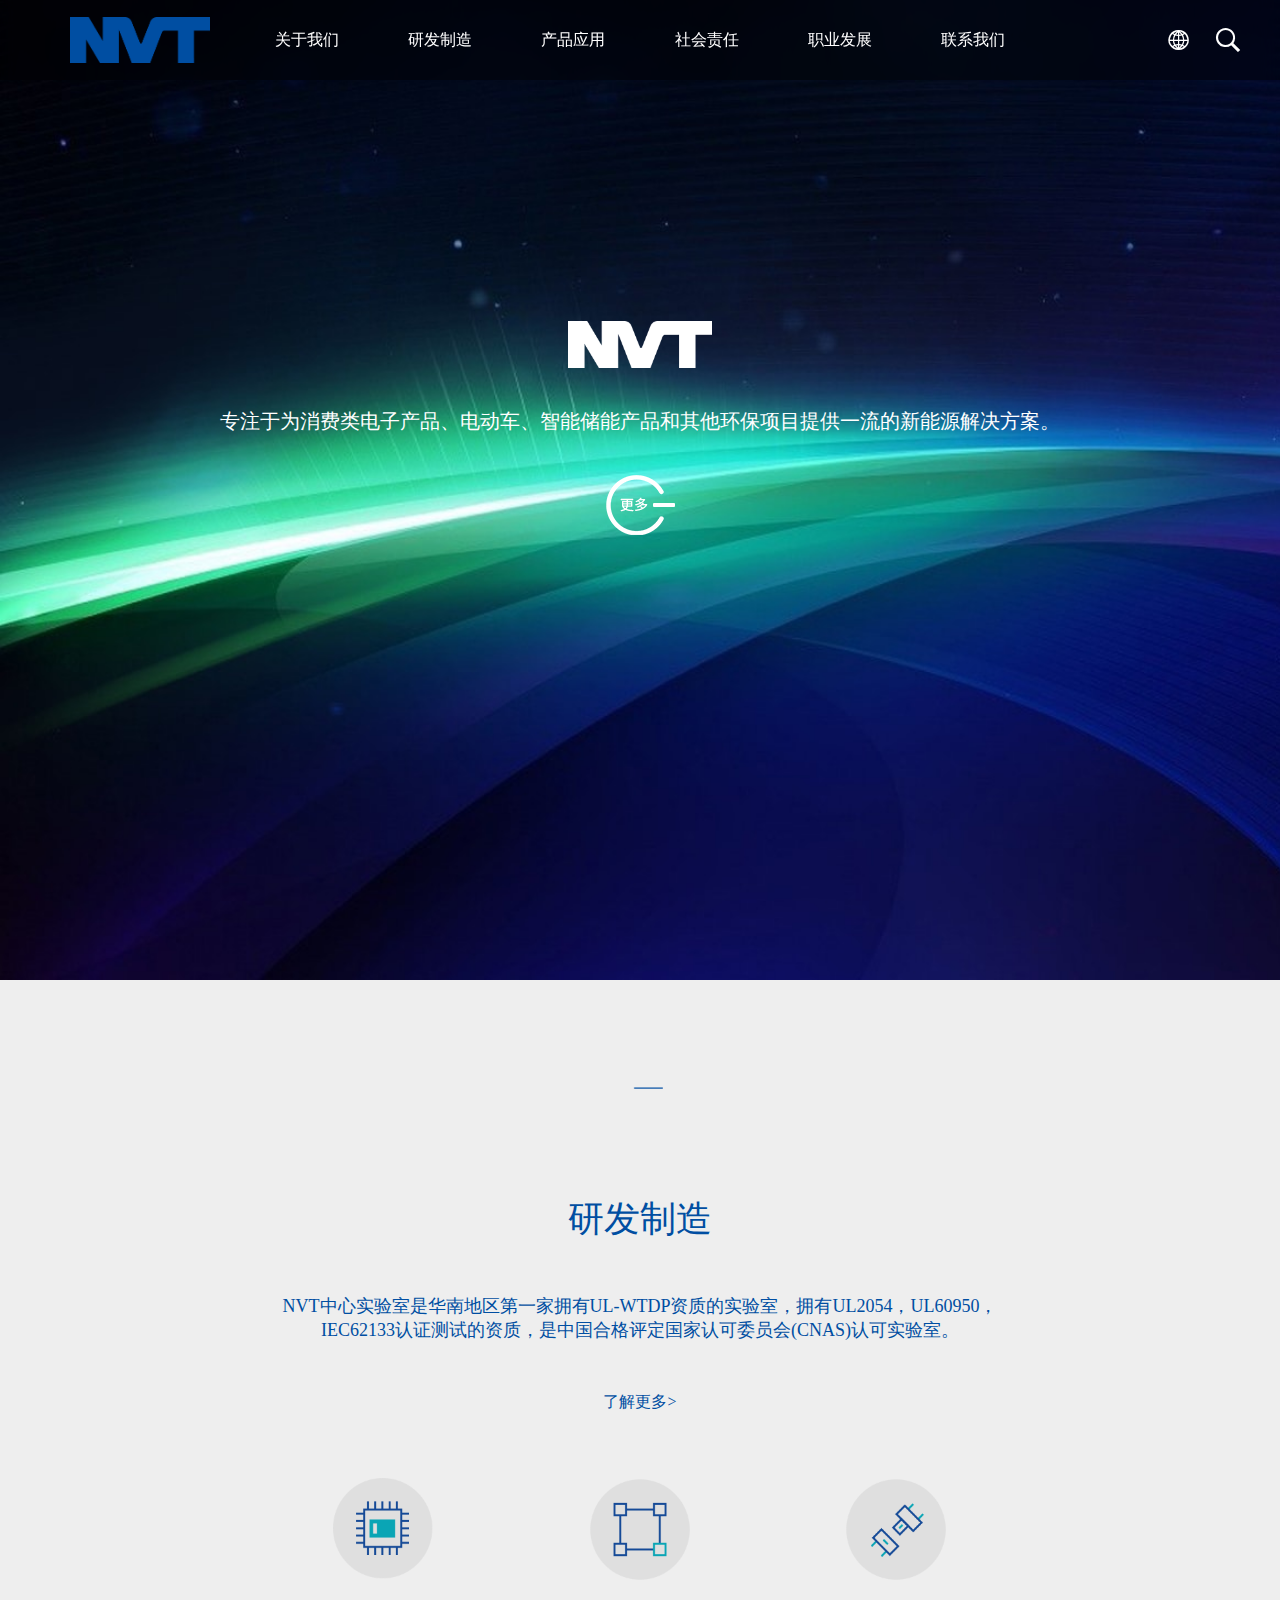
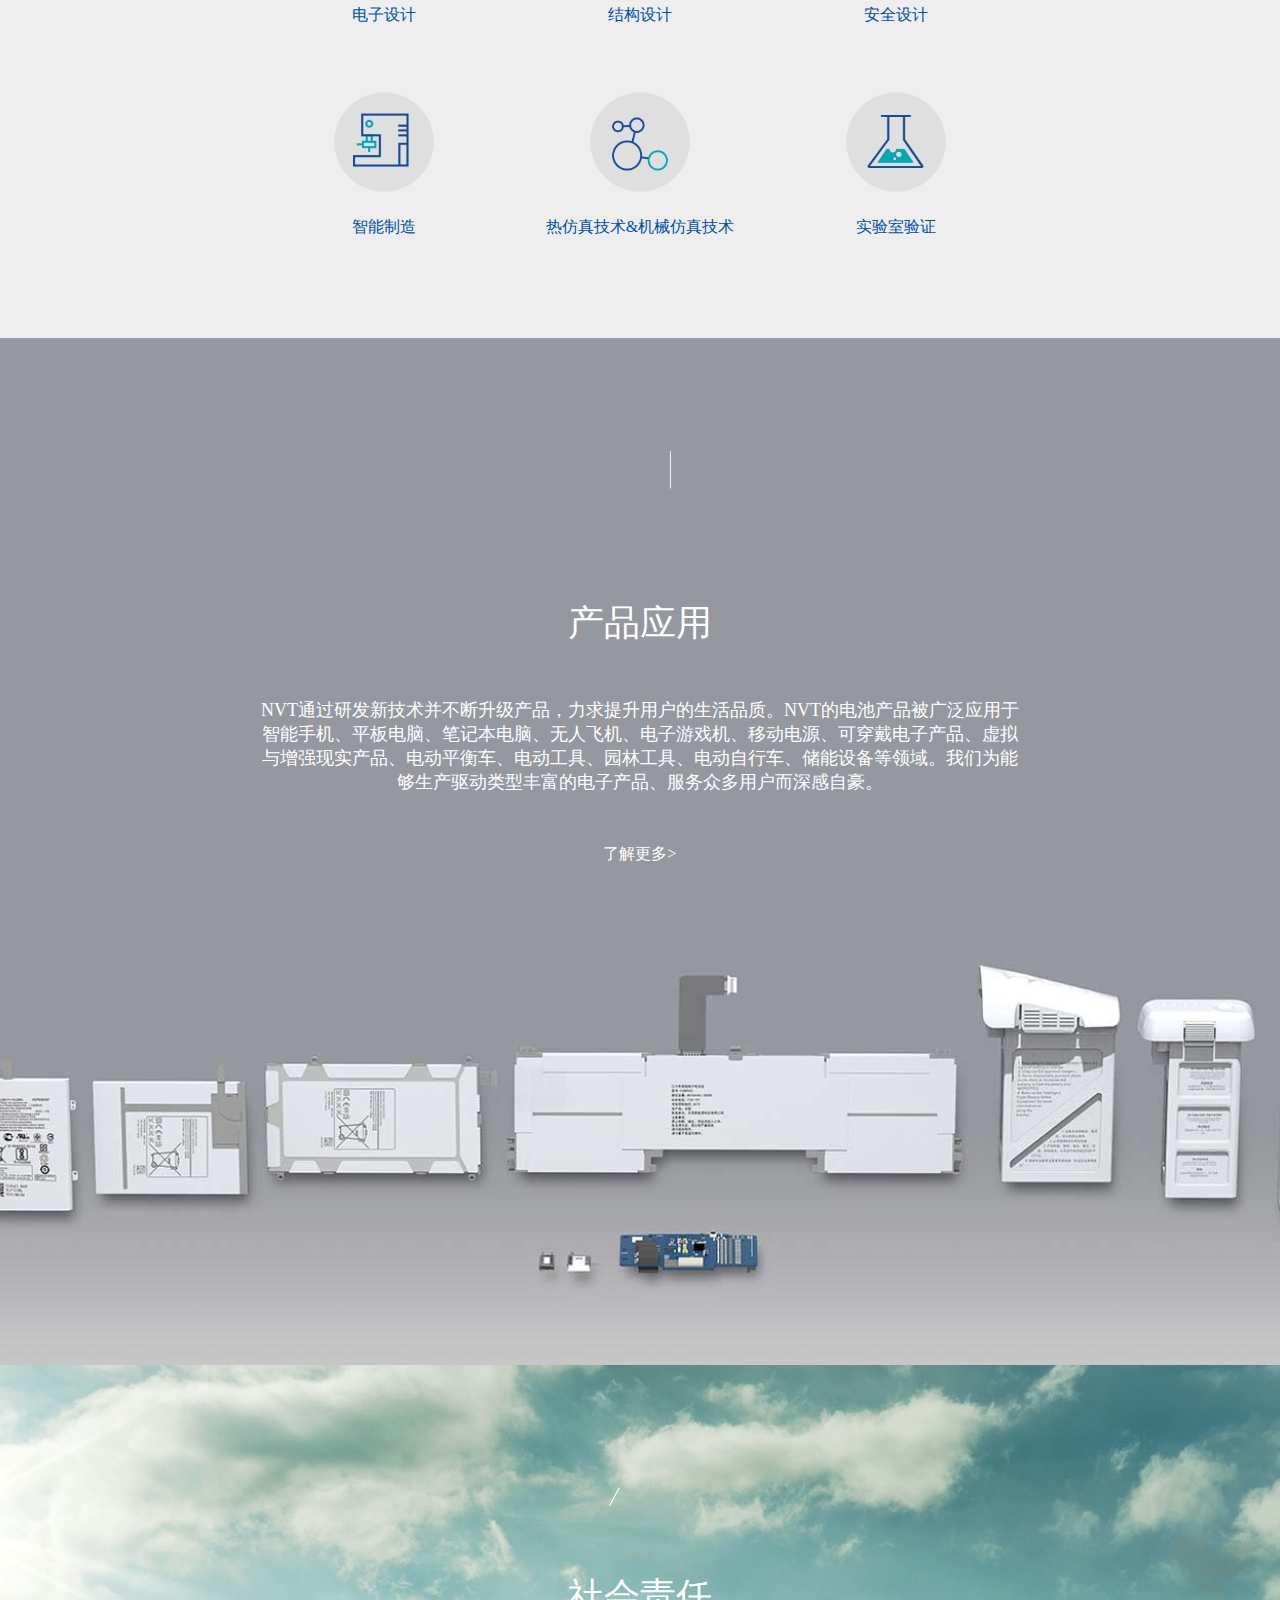
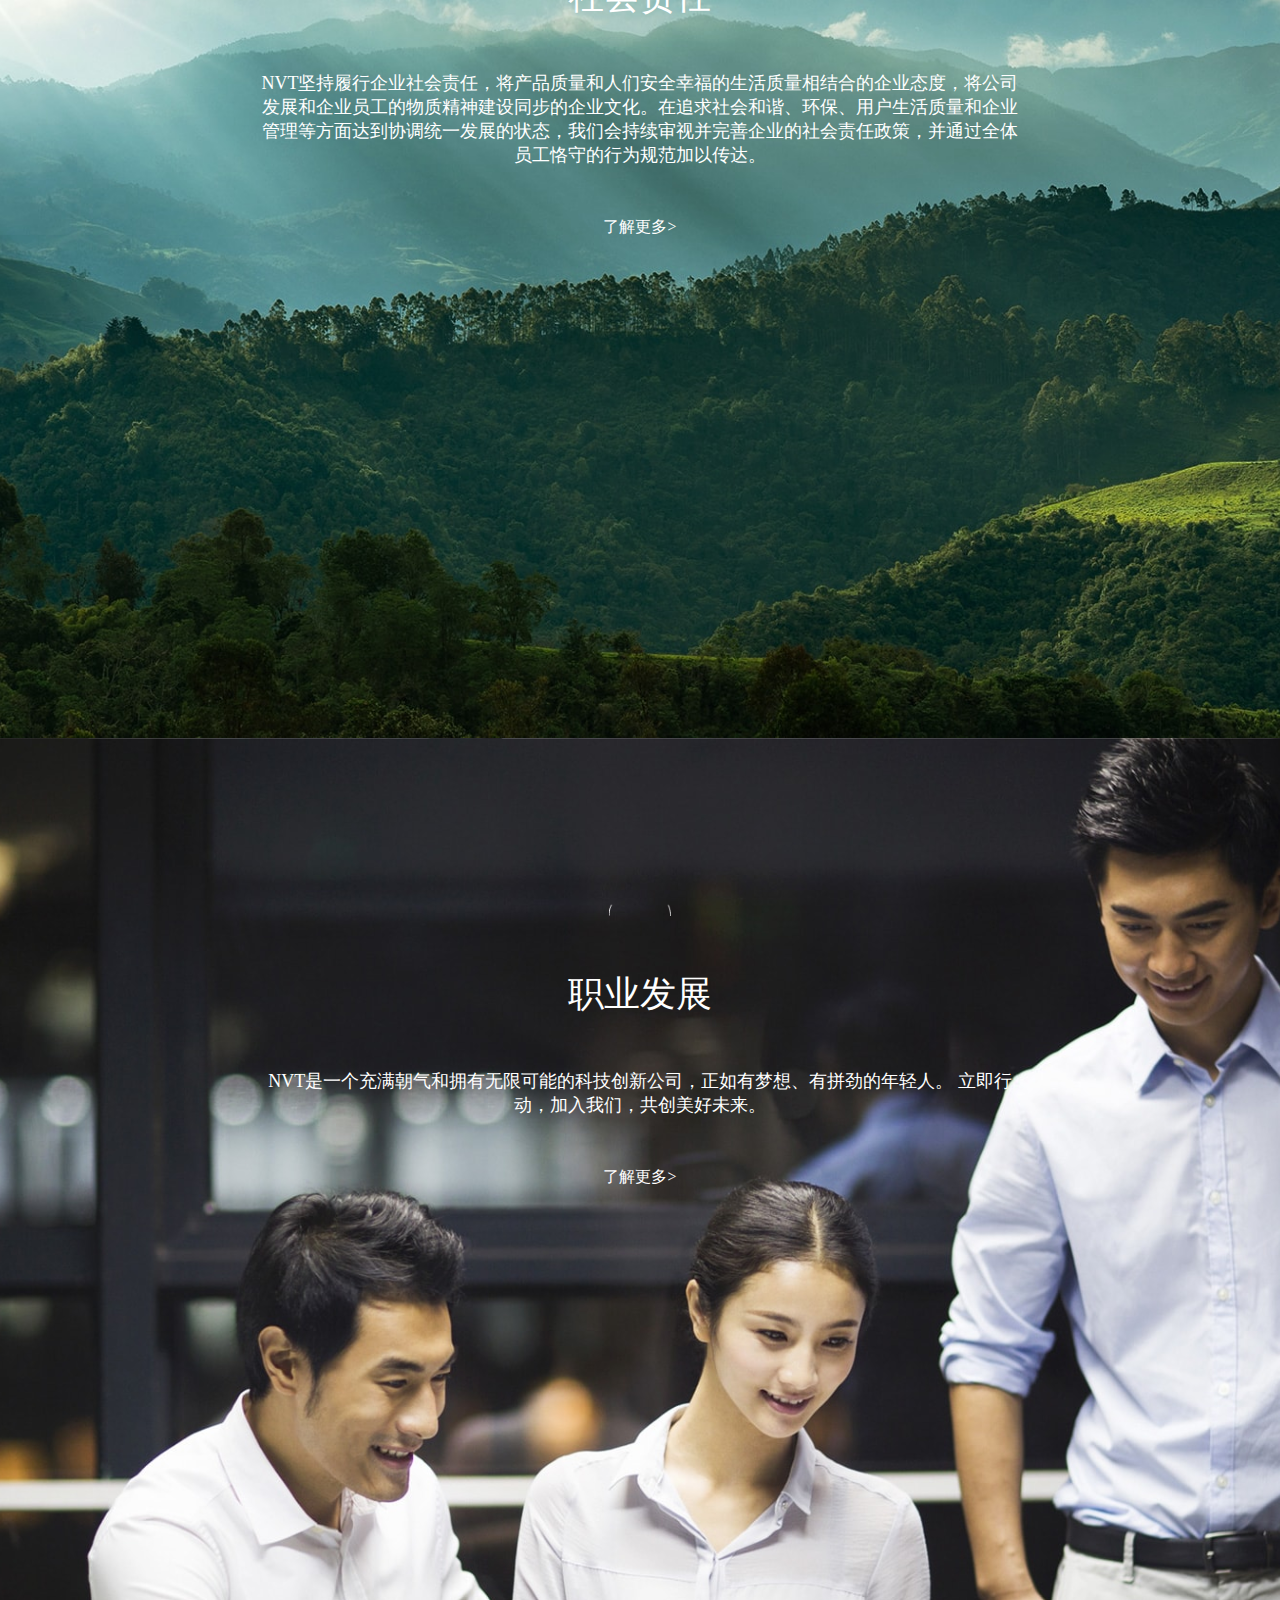
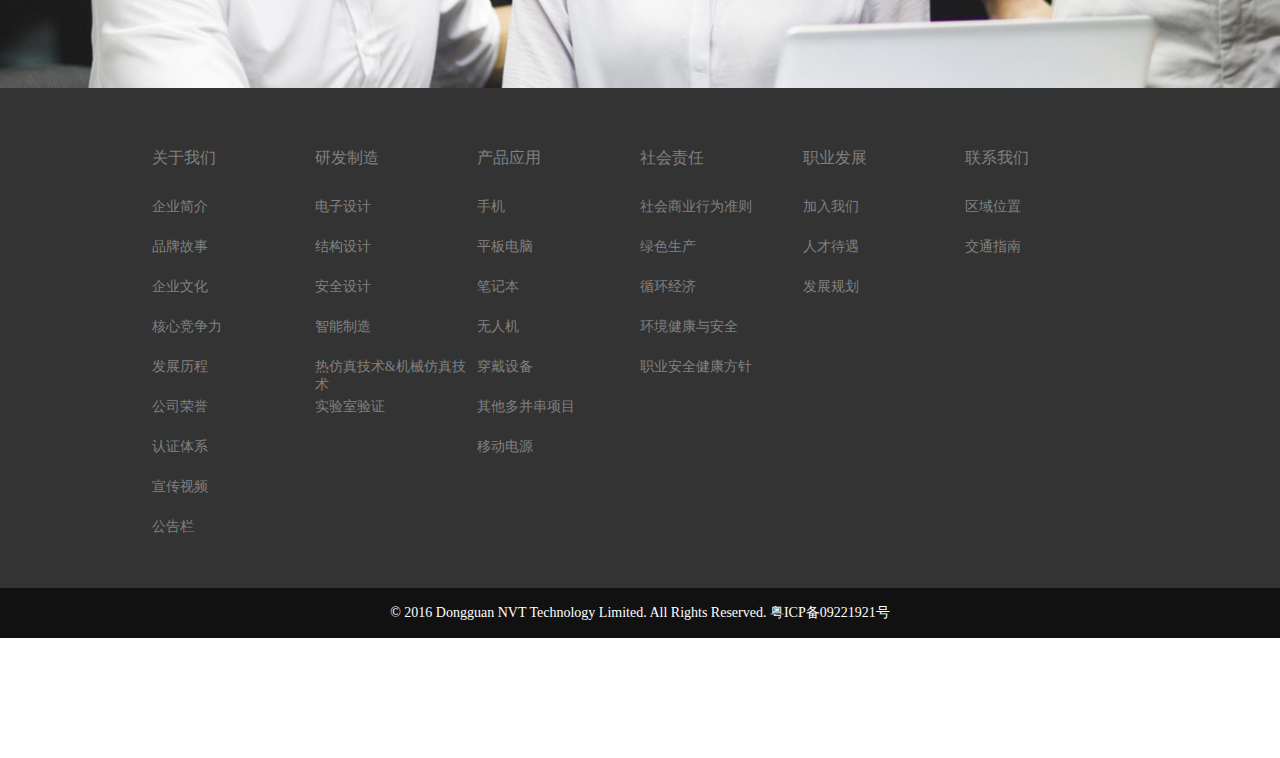
<file: index.html>
<!DOCTYPE html>
<html lang="en">
<head>
    <meta charset="UTF-8">
    <title>东莞新能德科技有限公司</title>
    <link rel="stylesheet" href="css/lg_blur.css">
    <link rel="stylesheet" href="css/iconfont.css">
    <link rel="stylesheet" href="css/nav.css">
    <link rel="stylesheet" href="css/backtop.css">
    <link rel="stylesheet" href="css/foot.css">
    <link rel="stylesheet" href="css/index.css">
</head>
<body>
<!--头部开始-->
<div id="head">
    <!--导航栏开始-->
    <div id="nav" class="lg_nav">
        <div class="nav_wrap">
            <a class="logo_link" href="index.html">
                <img class="logo" src="./images/logo.png" alt="logo">
            </a>
            <ul class="nav_box">
                <li class="nav_item">
                    <a class="link" href="#">关于我们</a>
                    <div class="dropdown-layer transition">
                        <ul>
                            <li><a href="#" class="dropdown_link">企业简介</a></li>
                            <li><a href="#" class="dropdown_link">品牌故事</a></li>
                            <li><a href="#" class="dropdown_link">企业文化</a></li>
                            <li><a href="#" class="dropdown_link">核心竞争力</a></li>
                            <li><a href="#" class="dropdown_link">发展历程</a></li>
                            <li><a href="#" class="dropdown_link">公司荣誉</a></li>
                            <li><a href="#" class="dropdown_link">认证体系</a></li>
                            <li><a href="#" class="dropdown_link">宣传视频</a></li>
                            <li><a href="#" class="dropdown_link">公告栏</a></li>
                        </ul>
                    </div>
                </li>
                <li class="nav_item">
                    <a class="link" href="#">研发制造</a>
                    <div class="dropdown-layer transition">
                        <ul>
                            <li><a href="#" class="dropdown_link">电子设计</a></li>
                            <li><a href="#" class="dropdown_link">结构设计</a></li>
                            <li><a href="#" class="dropdown_link">安全设计</a></li>
                            <li><a href="#" class="dropdown_link">智能制造</a></li>
                            <li><a href="#" class="dropdown_link">热仿真技术&机械仿真技术</a></li>
                            <li><a href="#" class="dropdown_link">实验室验证</a></li>
                        </ul>
                    </div>
                </li>
                <li class="nav_item">
                    <a class="link" href="#">产品应用</a>
                    <div class="dropdown-layer transition">
                        <ul>
                            <li><a href="#" class="dropdown_link">手机</a></li>
                            <li><a href="#" class="dropdown_link">平板电脑</a></li>
                            <li><a href="#" class="dropdown_link">笔记本</a></li>
                            <li><a href="#" class="dropdown_link">无人机</a></li>
                            <li><a href="#" class="dropdown_link">穿戴设备</a></li>
                            <li><a href="#" class="dropdown_link">其他多并串项目</a></li>
                            <li><a href="#" class="dropdown_link">实验室验证</a></li>
                        </ul>
                    </div>
                </li>
                <li class="nav_item">
                    <a class="link" href="#">社会责任</a>
                    <div class="dropdown-layer transition">
                        <ul>
                            <li><a href="#" class="dropdown_link">社会商业行为准则</a></li>
                            <li><a href="#" class="dropdown_link">绿色生产</a></li>
                            <li><a href="#" class="dropdown_link">循环经济</a></li>
                            <li><a href="#" class="dropdown_link">环境健康与安全</a></li>
                            <li><a href="#" class="dropdown_link">职业安全健康方针</a></li>
                        </ul>
                    </div>
                </li>
                <li class="nav_item">
                    <a class="link" href="#">职业发展</a>
                    <div class="dropdown-layer transition">
                        <ul>
                            <li><a href="#" class="dropdown_link">加入我们</a></li>
                            <li><a href="#" class="dropdown_link">人才待遇</a></li>
                            <li><a href="#" class="dropdown_link">发展规划</a></li>
                            <li><a href="#" class="dropdown_link">环境健康与安全</a></li>
                            <li><a href="#" class="dropdown_link">职业安全健康方针</a></li>
                        </ul>
                    </div>
                </li>
                <li class="nav_item">
                    <a class="link" href="contact.html">联系我们</a>
                    <div class="dropdown-layer transition">
                        <ul>
                            <li><a href="contact.html#company" class="dropdown_link">区域位置</a></li>
                            <li><a href="contact.html#traffic" class="dropdown_link">交通指南</a></li>
                        </ul>
                    </div>
                </li>
            </ul>
            <div class="search_options">
                <div class="iconfont icon-language icon">
                    <div class="dropdown-layer transition">
                        <ul>
                            <li><a href="#" class="dropdown_link">中文简体</a></li>
                            <li><a href="#" class="dropdown_link">English</a></li>
                        </ul>
                    </div>
                </div>
                <div class="iconfont icon-search icon">
                    <div class="dropdown-layer transition">
                        <ul>
                            <li><span class="iconfont icon-search"><input class="search_box" type="text"></span></li>
                        </ul>
                    </div>
                </div>
            </div>
        </div>
    </div>
    <!--导航栏结束-->
</div>
<!--头部结束-->
<!--页面内容-->
<div id="main" class="main">
    <div class="slogan">
        <img src="./images/nvt.png" class="ntv_img"/>
        <div class="ntv_text">专注于为消费类电子产品、电动车、智能储能产品和其他环保项目提供一流的新能源解决方案。</div>
        <div class="ntv_more">
            <a href="#">
                <img src="./images/more.png" alt="more">
            </a>
        </div>
    </div>
</div>
<div id="intro" class="intro">
    <div class="make">
        <img src="./images/make.gif" alt="make">
        <div class="title">研发制造</div>
        <div class="content">NVT中心实验室是华南地区第一家拥有UL-WTDP资质的实验室，拥有UL2054，UL60950，IEC62133认证测试的资质，是中国合格评定国家认可委员会(CNAS)认可实验室。
        </div>
        <div class="learn_more">
            <a href="#" class="more_link">了解更多&gt;</a>
        </div>
        <div class="more_intro">
            <div class="more_item">
                <img src="./images/more1.png" alt="more1">
                <div class="more_text">电子设计</div>
            </div>
            <div class="more_item">
                <img src="./images/more2.png" alt="more1">
                <div class="more_text">结构设计</div>
            </div>
            <div class="more_item">
                <img src="./images/more3.png" alt="more1">
                <div class="more_text">安全设计</div>
            </div>
            <div class="more_item">
                <img src="./images/more4.png" alt="more1">
                <div class="more_text">智能制造</div>
            </div>
            <div class="more_item">
                <img src="./images/more5.png" alt="more1">
                <div class="more_text">热仿真技术&机械仿真技术</div>
            </div>
            <div class="more_item">
                <img src="./images/more6.png" alt="more1">
                <div class="more_text">实验室验证</div>
            </div>
        </div>
    </div>
</div>
<div id="goods" class="intro desc product">
    <div class="goods">
        <img src="./images/goods.gif" alt="goods">
        <div class="title">产品应用</div>
        <div class="content">NVT通过研发新技术并不断升级产品，力求提升用户的生活品质。NVT的电池产品被广泛应用于智能手机、平板电脑、笔记本电脑、无人飞机、电子游戏机、移动电源、可穿戴电子产品、虚拟与增强现实产品、电动平衡车、电动工具、园林工具、电动自行车、储能设备等领域。我们为能够生产驱动类型丰富的电子产品、服务众多用户而深感自豪。
        </div>
        <div class="learn_more">
            <a href="#" class="more_link">了解更多&gt;</a>
        </div>
    </div>
</div>
<div id="social" class="intro desc social">
    <div class="goods">
        <img src="./images/social.gif" alt="social">
        <div class="title">社会责任</div>
        <div class="content">NVT坚持履行企业社会责任，将产品质量和人们安全幸福的生活质量相结合的企业态度，将公司发展和企业员工的物质精神建设同步的企业文化。在追求社会和谐、环保、用户生活质量和企业管理等方面达到协调统一发展的状态，我们会持续审视并完善企业的社会责任政策，并通过全体员工恪守的行为规范加以传达。
        </div>
        <div class="learn_more">
            <a href="#" class="more_link">了解更多&gt;</a>
        </div>
    </div>
</div>
<div id="job" class="intro desc job">
    <div class="goods">
        <img src="./images/job.gif" alt="job">
        <div class="title">职业发展</div>
        <div class="content">NVT是一个充满朝气和拥有无限可能的科技创新公司，正如有梦想、有拼劲的年轻人。
            立即行动，加入我们，共创美好未来。
        </div>
        <div class="learn_more">
            <a href="#" class="more_link">了解更多&gt;</a>
        </div>
    </div>
</div>
<!--底部开始-->
<div id="footer" class="foot_wrap">
    <div class="foot_link">
        <div class="foot_item">
            <div class="foot_title"><a href="#">关于我们</a></div>
            <ul>
                <li class="item"><a class="item_link" href="#">企业简介</a></li>
                <li class="item"><a class="item_link" href="#">品牌故事</a></li>
                <li class="item"><a class="item_link" href="#">企业文化</a></li>
                <li class="item"><a class="item_link" href="#">核心竞争力</a></li>
                <li class="item"><a class="item_link" href="#">发展历程</a></li>
                <li class="item"><a class="item_link" href="#">公司荣誉</a></li>
                <li class="item"><a class="item_link" href="#">认证体系</a></li>
                <li class="item"><a class="item_link" href="#">宣传视频</a></li>
                <li class="item"><a class="item_link" href="#">公告栏</a></li>
            </ul>
        </div>
        <div class="foot_item">
            <div class="foot_title"><a href="#">研发制造</a></div>
            <ul>
                <li class="item"><a class="item_link" href="#">电子设计</a></li>
                <li class="item"><a class="item_link" href="#">结构设计</a></li>
                <li class="item"><a class="item_link" href="#">安全设计</a></li>
                <li class="item"><a class="item_link" href="#">智能制造</a></li>
                <li class="item"><a class="item_link" href="#">热仿真技术&机械仿真技术</a></li>
                <li class="item"><a class="item_link" href="#">实验室验证</a></li>
            </ul>
        </div>
        <div class="foot_item">
            <div class="foot_title"><a href="#">产品应用</a></div>
            <ul>
                <li class="item"><a class="item_link" href="#">手机</a></li>
                <li class="item"><a class="item_link" href="#">平板电脑</a></li>
                <li class="item"><a class="item_link" href="#">笔记本</a></li>
                <li class="item"><a class="item_link" href="#">无人机</a></li>
                <li class="item"><a class="item_link" href="#">穿戴设备</a></li>
                <li class="item"><a class="item_link" href="#">其他多并串项目</a></li>
                <li class="item"><a class="item_link" href="#">移动电源</a></li>
            </ul>
        </div>
        <div class="foot_item">
            <div class="foot_title"><a href="#">社会责任</a></div>
            <ul>
                <li class="item"><a class="item_link" href="#">社会商业行为准则</a></li>
                <li class="item"><a class="item_link" href="#">绿色生产</a></li>
                <li class="item"><a class="item_link" href="#">循环经济</a></li>
                <li class="item"><a class="item_link" href="#">环境健康与安全</a></li>
                <li class="item"><a class="item_link" href="#">职业安全健康方针</a></li>
            </ul>
        </div>
        <div class="foot_item">
            <div class="foot_title"><a href="#">职业发展</a></div>
            <ul>
                <li class="item"><a class="item_link" href="#">加入我们</a></li>
                <li class="item"><a class="item_link" href="#">人才待遇</a></li>
                <li class="item"><a class="item_link" href="#">发展规划</a></li>
            </ul>
        </div>
        <div class="foot_item">
            <div class="foot_title"><a href="contact.html">联系我们</a></div>
            <ul>
                <li class="item"><a class="item_link" href="contact.html#company">区域位置</a></li>
                <li class="item"><a class="item_link" href="contact.html#traffic">交通指南</a></li>
            </ul>
        </div>
    </div>
</div>
<div id="copyright" class="foot_copyright">© 2016 Dongguan NVT Technology Limited. All Rights Reserved. 粤ICP备09221921号</div>
<!--底部结束-->
<!--返回顶部按钮-->
<div class="backtop transition">
    <div class="iconfont icon-top"></div>
</div>
<script src="js/jquery-3.3.1.js"></script>
<script src="js/lg_blur.js"></script>
<script src="js/backtop.js"></script>
<script src="js/nav.js"></script>
<script>
    $(function () {
        $('.ntv_img').addClass('ntv_img_show')
        lg_blur({
            container:'#head', // 导航栏的容器id
            nav:'#nav', // 导航栏的id
            contents:['#main','#intro','#goods','#social','#job','#footer'] // 页面各个内容的id
        })

    })
</script>
</body>
</html>
</file>
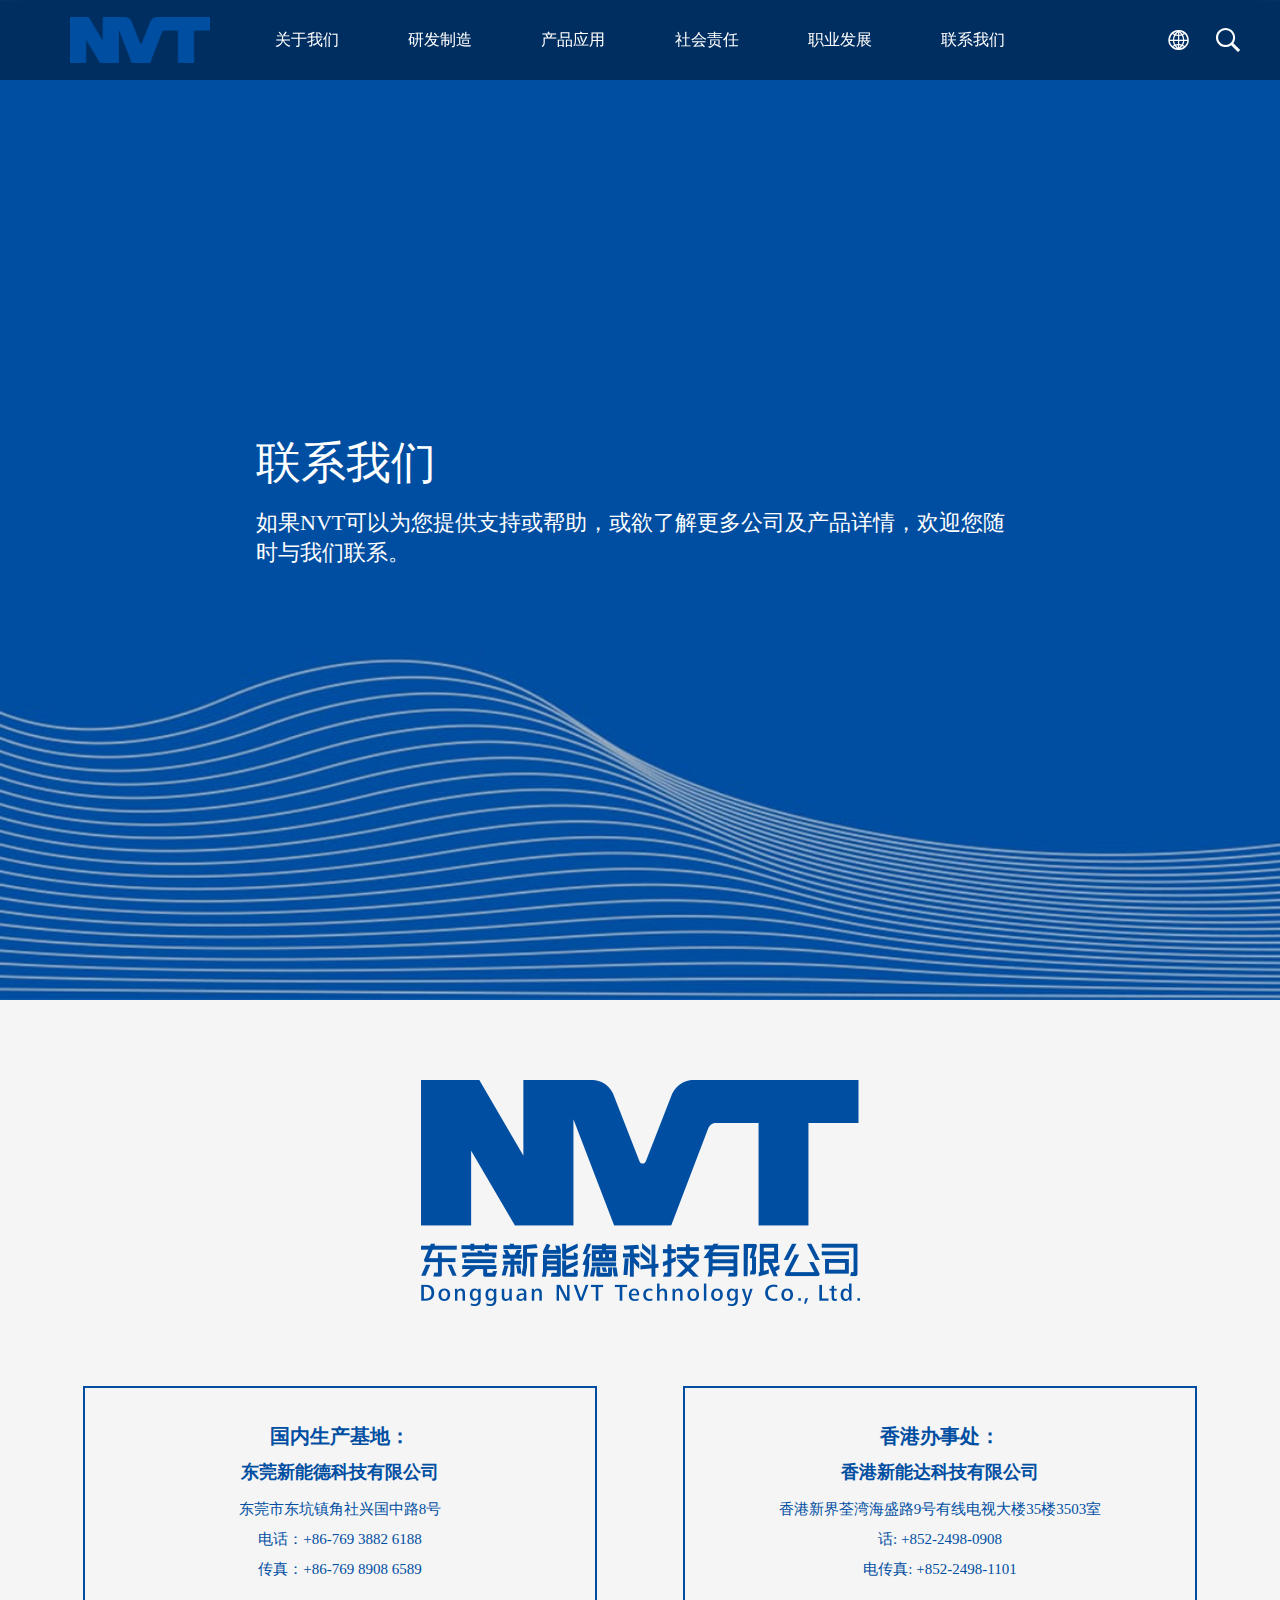
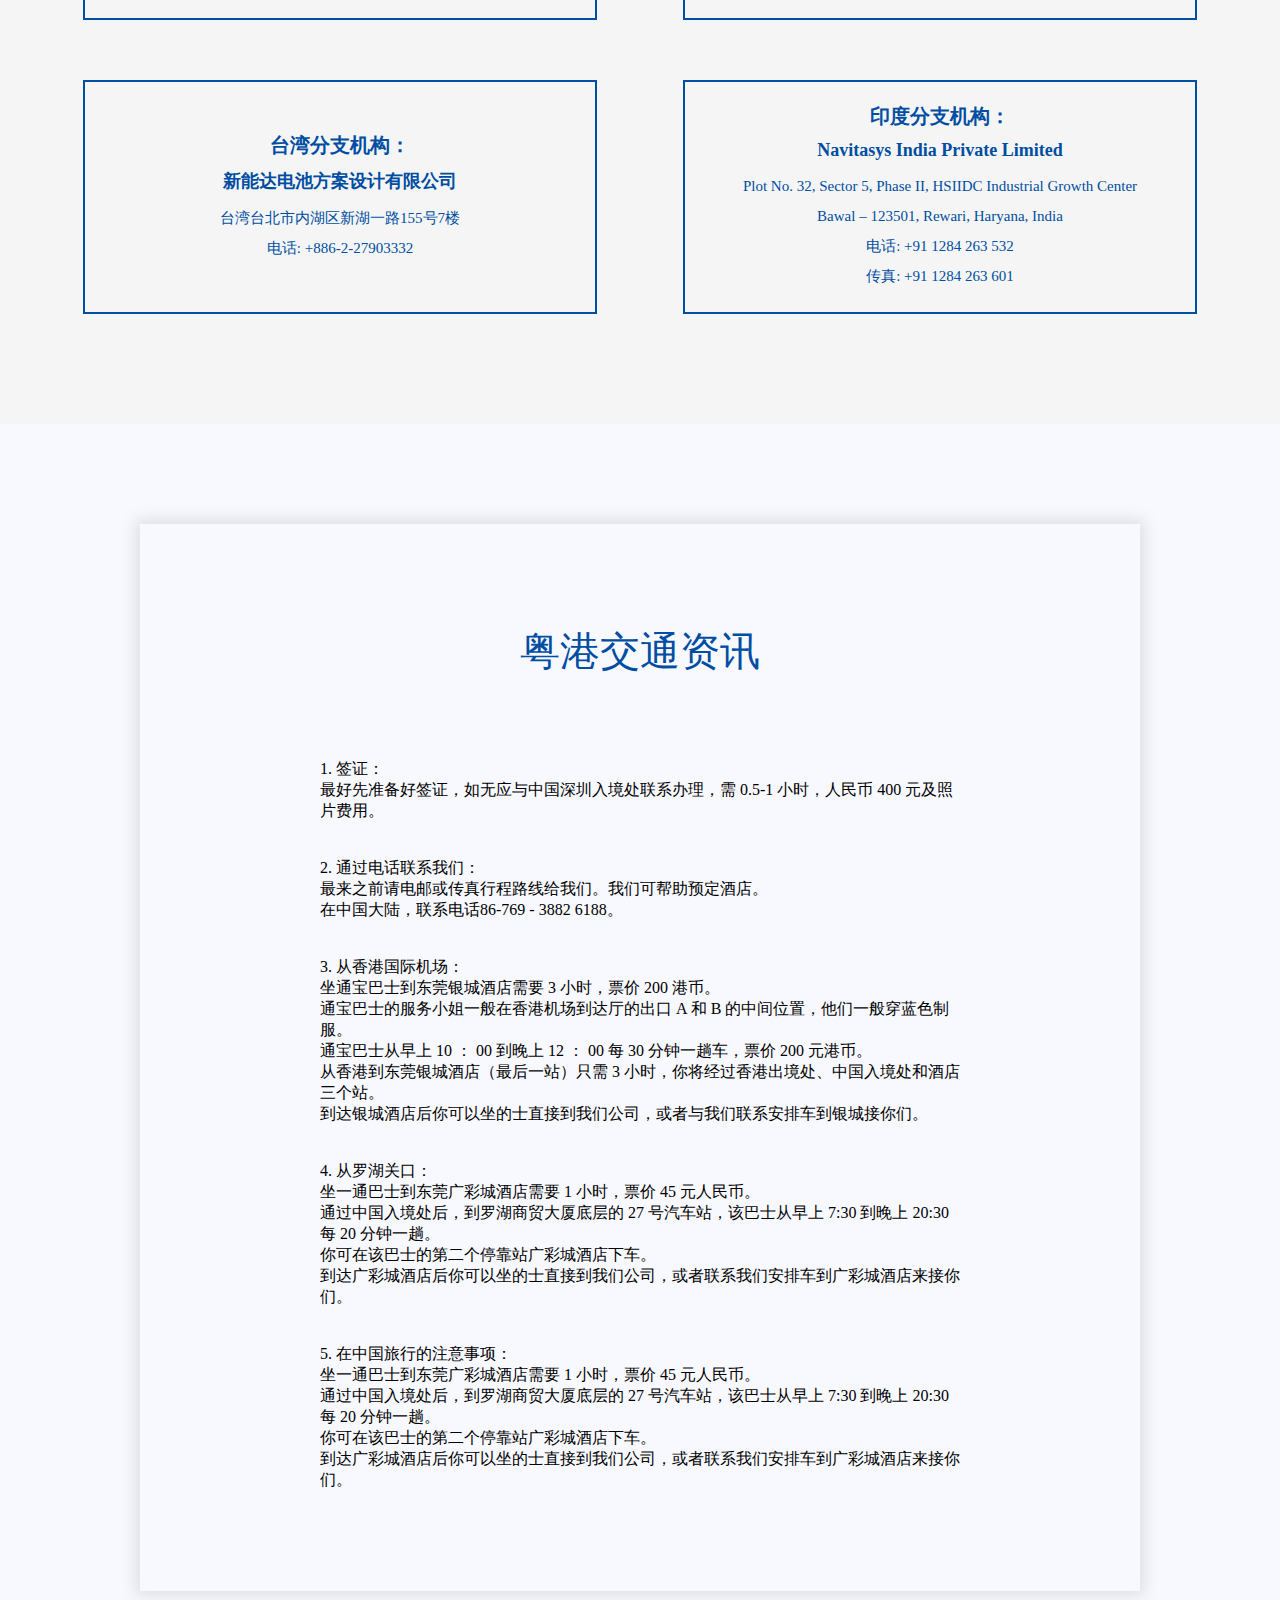
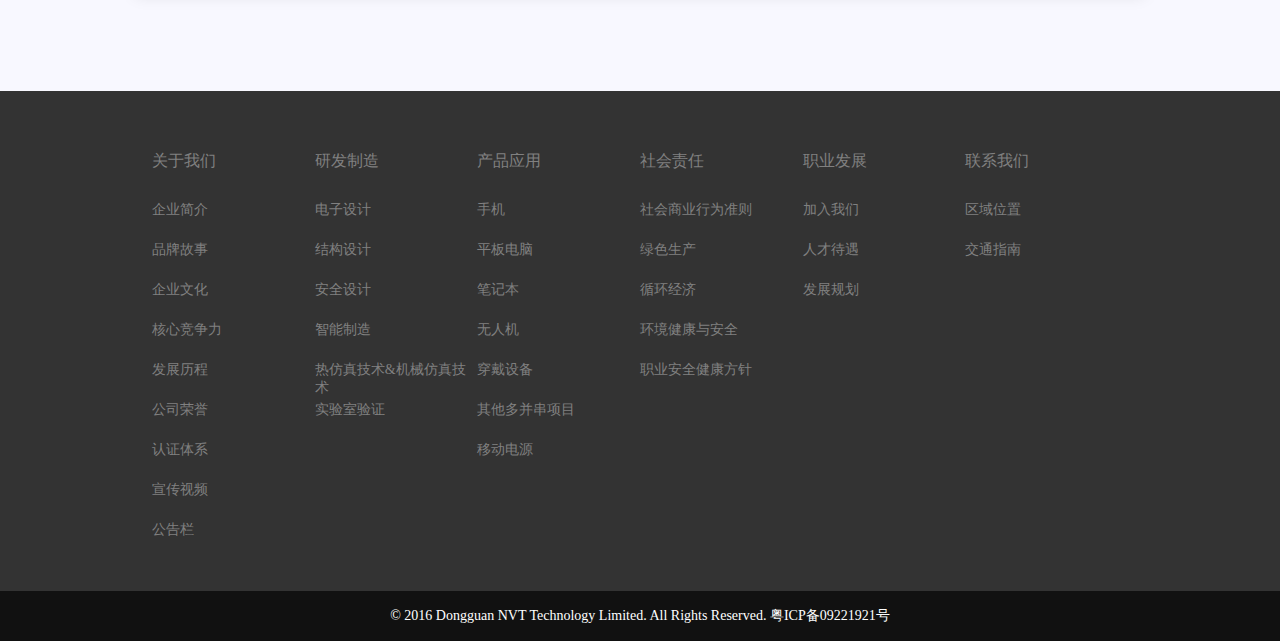
<file: contact.html>
<!DOCTYPE html>
<html lang="en">
<head>
    <meta charset="UTF-8">
    <title>东莞新能德科技有限公司</title>
    <link rel="stylesheet" href="css/lg_blur.css">
    <link rel="stylesheet" href="css/iconfont.css">
    <link rel="stylesheet" href="css/nav.css">
    <link rel="stylesheet" href="css/backtop.css">
    <link rel="stylesheet" href="css/contact.css">
    <link rel="stylesheet" href="css/foot.css">
</head>
<body>
<!--头部开始-->
<div id="head">
    <!--导航栏开始-->
    <div id="nav" class="lg_nav">
        <div class="nav_wrap">
            <a class="logo_link" href="index.html">
                <img class="logo" src="./images/logo.png" alt="logo">
            </a>
            <ul class="nav_box">
                <li class="nav_item">
                    <a class="link" href="#">关于我们</a>
                    <div class="dropdown-layer transition">
                        <ul>
                            <li><a href="#" class="dropdown_link">企业简介</a></li>
                            <li><a href="#" class="dropdown_link">品牌故事</a></li>
                            <li><a href="#" class="dropdown_link">企业文化</a></li>
                            <li><a href="#" class="dropdown_link">核心竞争力</a></li>
                            <li><a href="#" class="dropdown_link">发展历程</a></li>
                            <li><a href="#" class="dropdown_link">公司荣誉</a></li>
                            <li><a href="#" class="dropdown_link">认证体系</a></li>
                            <li><a href="#" class="dropdown_link">宣传视频</a></li>
                            <li><a href="#" class="dropdown_link">公告栏</a></li>
                        </ul>
                    </div>
                </li>
                <li class="nav_item">
                    <a class="link" href="#">研发制造</a>
                    <div class="dropdown-layer transition">
                        <ul>
                            <li><a href="#" class="dropdown_link">电子设计</a></li>
                            <li><a href="#" class="dropdown_link">结构设计</a></li>
                            <li><a href="#" class="dropdown_link">安全设计</a></li>
                            <li><a href="#" class="dropdown_link">智能制造</a></li>
                            <li><a href="#" class="dropdown_link">热仿真技术&机械仿真技术</a></li>
                            <li><a href="#" class="dropdown_link">实验室验证</a></li>
                        </ul>
                    </div>
                </li>
                <li class="nav_item">
                    <a class="link" href="#">产品应用</a>
                    <div class="dropdown-layer transition">
                        <ul>
                            <li><a href="#" class="dropdown_link">手机</a></li>
                            <li><a href="#" class="dropdown_link">平板电脑</a></li>
                            <li><a href="#" class="dropdown_link">笔记本</a></li>
                            <li><a href="#" class="dropdown_link">无人机</a></li>
                            <li><a href="#" class="dropdown_link">穿戴设备</a></li>
                            <li><a href="#" class="dropdown_link">其他多并串项目</a></li>
                            <li><a href="#" class="dropdown_link">实验室验证</a></li>
                        </ul>
                    </div>
                </li>
                <li class="nav_item">
                    <a class="link" href="#">社会责任</a>
                    <div class="dropdown-layer transition">
                        <ul>
                            <li><a href="#" class="dropdown_link">社会商业行为准则</a></li>
                            <li><a href="#" class="dropdown_link">绿色生产</a></li>
                            <li><a href="#" class="dropdown_link">循环经济</a></li>
                            <li><a href="#" class="dropdown_link">环境健康与安全</a></li>
                            <li><a href="#" class="dropdown_link">职业安全健康方针</a></li>
                        </ul>
                    </div>
                </li>
                <li class="nav_item">
                    <a class="link" href="#">职业发展</a>
                    <div class="dropdown-layer transition">
                        <ul>
                            <li><a href="#" class="dropdown_link">加入我们</a></li>
                            <li><a href="#" class="dropdown_link">人才待遇</a></li>
                            <li><a href="#" class="dropdown_link">发展规划</a></li>
                            <li><a href="#" class="dropdown_link">环境健康与安全</a></li>
                            <li><a href="#" class="dropdown_link">职业安全健康方针</a></li>
                        </ul>
                    </div>
                </li>
                <li class="nav_item">
                    <a class="link" href="#">联系我们</a>
                    <div class="dropdown-layer transition">
                        <ul>
                            <li><a href="contact.html#company" target="_self" class="dropdown_link">区域位置</a></li>
                            <li><a href="contact.html#traffic" target="_self" class="dropdown_link">交通指南</a></li>
                        </ul>
                    </div>
                </li>
            </ul>
            <div class="search_options">
                <div class="iconfont icon-language icon">
                    <div class="dropdown-layer transition">
                        <ul>
                            <li><a href="#" class="dropdown_link">中文简体</a></li>
                            <li><a href="#" class="dropdown_link">English</a></li>
                        </ul>
                    </div>
                </div>
                <div class="iconfont icon-search icon">
                    <div class="dropdown-layer transition">
                        <ul>
                            <li><span class="iconfont icon-search"><input class="search_box" type="text"></span></li>
                        </ul>
                    </div>
                </div>
            </div>
        </div>
    </div>
    <!--导航栏结束-->
</div>
<!--头部结束-->
<!--页面内容-->
<div id="main" class="main">
    <div class="text">
        <div class="main_title">联系我们</div>
        <div class="main_content">如果NVT可以为您提供支持或帮助，或欲了解更多公司及产品详情，欢迎您随时与我们联系。</div>
    </div>
</div>
<div id="company" class="company">
    <div class="intro">
        <div class="company_logo">
            <img src="./images/nvt2%20(1).png" alt="company_logo">
        </div>
        <div class="company_contact">
            <div class="contact_item">
                <div class="item_title">国内生产基地：
                    <div>东莞新能德科技有限公司</div></div>
                <div class="item_content">
                    <div>东莞市东坑镇角社兴国中路8号</div>
                    <div>电话：+86-769 3882 6188</div>
                    <div>传真：+86-769 8908 6589</div>
                </div>
            </div>
            <div class="contact_item">
                <div class="item_title">香港办事处：
                    <div>香港新能达科技有限公司</div></div>
                <div class="item_content">
                    <div>香港新界荃湾海盛路9号有线电视大楼35楼3503室</div>
                    <div>话: +852-2498-0908</div>
                    <div>电传真: +852-2498-1101</div>
                </div>
            </div>
            <div class="contact_item">
                <div class="item_title">台湾分支机构：
                    <div>新能达电池方案设计有限公司</div></div>
                <div class="item_content">
                    <div>台湾台北市内湖区新湖一路155号7楼</div>
                    <div>电话: +886-2-27903332</div>
                </div>
            </div>
            <div class="contact_item">
                <div class="item_title">印度分支机构：
                    <div>Navitasys India Private Limited</div></div>
                <div class="item_content">
                    <div>Plot No. 32, Sector 5, Phase II,  HSIIDC Industrial Growth Center</div>
                    <div>Bawal – 123501, Rewari, Haryana, India</div>
                    <div>电话: +91 1284 263 532 </div>
                    <div>传真: +91 1284 263 601</div>
                </div>
            </div>
        </div>
    </div>
</div>
</div>
<div id="traffic" class="traffic">
    <div class="traffic_box">
        <div class="traffic_title">粤港交通资讯</div>
        <div class="traffic_content">
            1. 签证：
            <br>
            最好先准备好签证，如无应与中国深圳入境处联系办理，需 0.5-1 小时，人民币 400 元及照片费用。
            <br><br><br>
            2. 通过电话联系我们：
            <br>
            最来之前请电邮或传真行程路线给我们。我们可帮助预定酒店。
            <br>
            在中国大陆，联系电话86-769 - 3882 6188。
            <br><br><br>
            3. 从香港国际机场：
            <br>
            坐通宝巴士到东莞银城酒店需要 3 小时，票价 200 港币。
            <br>
            通宝巴士的服务小姐一般在香港机场到达厅的出口 A 和 B 的中间位置，他们一般穿蓝色制服。
            <br>
            通宝巴士从早上 10 ： 00 到晚上 12 ： 00 每 30 分钟一趟车，票价 200 元港币。
            <br>
            从香港到东莞银城酒店（最后一站）只需 3 小时，你将经过香港出境处、中国入境处和酒店三个站。
            <br>
            到达银城酒店后你可以坐的士直接到我们公司，或者与我们联系安排车到银城接你们。
            <br><br><br>
            4. 从罗湖关口：
            <br>
            坐一通巴士到东莞广彩城酒店需要 1 小时，票价 45 元人民币。
            <br>
            通过中国入境处后，到罗湖商贸大厦底层的 27 号汽车站，该巴士从早上 7:30 到晚上 20:30 每 20 分钟一趟。
            <br>
            你可在该巴士的第二个停靠站广彩城酒店下车。
            <br>
            到达广彩城酒店后你可以坐的士直接到我们公司，或者联系我们安排车到广彩城酒店来接你们。
            <br><br><br>
            5. 在中国旅行的注意事项：
            <br>
            坐一通巴士到东莞广彩城酒店需要 1 小时，票价 45 元人民币。
            <br>
            通过中国入境处后，到罗湖商贸大厦底层的 27 号汽车站，该巴士从早上 7:30 到晚上 20:30 每 20 分钟一趟。
            <br>
            你可在该巴士的第二个停靠站广彩城酒店下车。
            <br>
            到达广彩城酒店后你可以坐的士直接到我们公司，或者联系我们安排车到广彩城酒店来接你们。</div>
    </div>
</div>
<!--底部开始-->
<div id="footer" class="foot_wrap">
    <div class="foot_link">
        <div class="foot_item">
            <div class="foot_title"><a href="#">关于我们</a></div>
            <ul>
                <li class="item"><a class="item_link" href="#">企业简介</a></li>
                <li class="item"><a class="item_link" href="#">品牌故事</a></li>
                <li class="item"><a class="item_link" href="#">企业文化</a></li>
                <li class="item"><a class="item_link" href="#">核心竞争力</a></li>
                <li class="item"><a class="item_link" href="#">发展历程</a></li>
                <li class="item"><a class="item_link" href="#">公司荣誉</a></li>
                <li class="item"><a class="item_link" href="#">认证体系</a></li>
                <li class="item"><a class="item_link" href="#">宣传视频</a></li>
                <li class="item"><a class="item_link" href="#">公告栏</a></li>
            </ul>
        </div>
        <div class="foot_item">
            <div class="foot_title"><a href="#">研发制造</a></div>
            <ul>
                <li class="item"><a class="item_link" href="#">电子设计</a></li>
                <li class="item"><a class="item_link" href="#">结构设计</a></li>
                <li class="item"><a class="item_link" href="#">安全设计</a></li>
                <li class="item"><a class="item_link" href="#">智能制造</a></li>
                <li class="item"><a class="item_link" href="#">热仿真技术&机械仿真技术</a></li>
                <li class="item"><a class="item_link" href="#">实验室验证</a></li>
            </ul>
        </div>
        <div class="foot_item">
            <div class="foot_title"><a href="#">产品应用</a></div>
            <ul>
                <li class="item"><a class="item_link" href="#">手机</a></li>
                <li class="item"><a class="item_link" href="#">平板电脑</a></li>
                <li class="item"><a class="item_link" href="#">笔记本</a></li>
                <li class="item"><a class="item_link" href="#">无人机</a></li>
                <li class="item"><a class="item_link" href="#">穿戴设备</a></li>
                <li class="item"><a class="item_link" href="#">其他多并串项目</a></li>
                <li class="item"><a class="item_link" href="#">移动电源</a></li>
            </ul>
        </div>
        <div class="foot_item">
            <div class="foot_title"><a href="#">社会责任</a></div>
            <ul>
                <li class="item"><a class="item_link" href="#">社会商业行为准则</a></li>
                <li class="item"><a class="item_link" href="#">绿色生产</a></li>
                <li class="item"><a class="item_link" href="#">循环经济</a></li>
                <li class="item"><a class="item_link" href="#">环境健康与安全</a></li>
                <li class="item"><a class="item_link" href="#">职业安全健康方针</a></li>
            </ul>
        </div>
        <div class="foot_item">
            <div class="foot_title"><a href="#">职业发展</a></div>
            <ul>
                <li class="item"><a class="item_link" href="#">加入我们</a></li>
                <li class="item"><a class="item_link" href="#">人才待遇</a></li>
                <li class="item"><a class="item_link" href="#">发展规划</a></li>
            </ul>
        </div>
        <div class="foot_item">
            <div class="foot_title"><a href="contact.html">联系我们</a></div>
            <ul>
                <li class="item"><a class="item_link"  href="#company">区域位置</a></li>
                <li class="item"><a class="item_link" href="#traffic">交通指南</a></li>
            </ul>
        </div>
    </div>
</div>
<div id="copyright" class="foot_copyright">© 2016 Dongguan NVT Technology Limited. All Rights Reserved. 粤ICP备09221921号</div>
<!--底部结束-->
<!--返回顶部按钮-->
<div class="backtop transition">
    <div class="iconfont icon-top"></div>
</div>
<script src="js/jquery-3.3.1.js"></script>
<script src="js/lg_blur.js"></script>
<script src="js/nav.js"></script>
<script src="js/backtop.js"></script>
<script>
    $(function () {
        lg_blur({
            container:'#head', // 导航栏的容器id
            nav:'#nav', // 导航栏的id
            contents:['#main','#company','#traffic'] // 页面各个内容的id
        })
    })

    // $('#lg_blur_nav').scrollTop
</script>
</body>
</html>
</file>
<file: css/lg_blur.css>
*{
    margin: 0;
    padding: 0;
}
li{
    list-style: none;
    float: left;
}
.lg_nav{ /*导航栏*/
    position: fixed;
    width: 100%;
    height: 80px;
    top: 0;
    background: rgba(0, 0, 0, 0.4);
    /*background: rgba(255, 255, 255, 0.4);*/
    z-index: 99; /*设置权重*/
}
.lg_blur_nav{ /*模糊导航栏容器*/
    position: fixed;
    width: 100%;
    overflow: hidden; /*溢出隐藏*/
    z-index: 98;
}
.lg_blur_container{ /*模糊内容*/
    filter:blur(10px);
    /*-webkit-filter:blur(5px);!*Chrome, Safari, Opera*!*/
}
</file>
<file: css/iconfont.css>
@font-face {
  font-family: "iconfont"; /* Project id 2780901 */
  src: url('iconfont.woff2?t=1630543108852') format('woff2'),
       url('iconfont.woff?t=1630543108852') format('woff'),
       url('iconfont.ttf?t=1630543108852') format('truetype');
}

.iconfont {
  font-family: "iconfont" !important;
  font-size: 16px;
  font-style: normal;
  -webkit-font-smoothing: antialiased;
  -moz-osx-font-smoothing: grayscale;
}

.icon-top:before {
  content: "\e669";
}

.icon-search:before {
  content: "\e665";
}

.icon-language:before {
  content: "\e693";
}
</file>
<file: css/nav.css>
a{text-decoration:none}.transition{transition:all 1s}.lg_nav{width:100%;display:flex;justify-content:center;align-items:center}.lg_nav .nav_wrap{width:1200px;height:100%;display:flex;justify-content:space-between}.lg_nav .nav_wrap .logo_link{flex:2;display:flex;justify-content:center;height:100%}.lg_nav .nav_wrap .logo_link .logo{width:70%;margin:auto 0}.lg_nav .nav_wrap .nav_box{flex:8;display:flex}.lg_nav .nav_wrap .nav_box .nav_item{flex:1;height:100%}.lg_nav .nav_wrap .nav_box .nav_item .link{width:100%;height:100%;line-height:80px;color:#fff;display:flex;justify-content:center}.lg_nav .nav_wrap .nav_box .nav_item .link:hover{background:rgba(255,255,255,0.2)}.lg_nav .nav_wrap .search_options{flex:2;display:flex;flex-direction:row-reverse;color:#fff;text-align:right}.lg_nav .nav_wrap .search_options .icon{line-height:80px;font-size:24px;margin-left:25px}.lg_nav .nav_wrap .search_options .icon-language{order:1}.lg_nav .dropdown-layer{width:100%;height:0px;position:absolute;top:80px;left:0;background:rgba(0,0,0,0.4);overflow:hidden}.lg_nav .dropdown-layer ul{width:1200px;height:100%;margin:0 auto;display:flex;justify-content:center}.lg_nav .dropdown-layer ul li{flex:1}.lg_nav .dropdown-layer ul li .dropdown_link{display:block;width:100%;height:100%;text-align:center;line-height:72px;color:#fff}.lg_nav .dropdown-layer ul li .dropdown_link:hover{background:rgba(255,255,255,0.2)}.lg_nav .dropdown-layer ul li .icon-search{flex:1;display:block;width:100%;height:100%;text-align:center;line-height:72px;color:#fff;font-size:24px}.lg_nav .dropdown-layer ul li .icon-search .search_box{width:400px;height:24px;font-size:24px;margin-left:10px;outline:none;border-top:none;border-left:none;border-right:none;border-bottom:2px solid #fff;background:transparent;color:#fff}.show_nav_item{height:72px !important}.show_blur_nav_bg{height:80px !important}
/*# sourceMappingURL=nav.css.map */
</file>
<file: css/backtop.css>
.backtop{display:none;opacity:0;width:50px;height:50px;position:fixed;right:50px;bottom:80px;border-radius:5px;background:rgba(0,0,0,0.7);cursor:pointer;display:flex;justify-content:center;align-items:center}.backtop .icon-top{font-size:30px;color:#fff}.show_backtop_btn{display:flex;opacity:1}
/*# sourceMappingURL=backtop.css.map */
</file>
<file: css/foot.css>
.foot_wrap{box-sizing:border-box;padding:30px;background:#333}.foot_wrap .foot_link{width:80%;margin:0 auto;display:flex;justify-content:center}.foot_wrap .foot_link .foot_item{flex:1;width:100%}.foot_wrap .foot_link .foot_item .foot_title a{display:block;width:100%;height:80px;line-height:80px;color:#808080;font-size:16px}.foot_wrap .foot_link .foot_item .foot_title a:hover{color:#fff}.foot_wrap .foot_link .foot_item ul{display:flex;flex-direction:column;justify-content:center}.foot_wrap .foot_link .foot_item ul .item{display:block;width:100%;height:40px}.foot_wrap .foot_link .foot_item ul .item .item_link{display:block;width:100%;height:100%;font-size:14px;color:#808080}.foot_wrap .foot_link .foot_item ul .item .item_link:hover{color:#fff}.foot_copyright{width:100%;height:50px;text-align:center;line-height:50px;background-color:#111;color:#fff;font-size:14px}
/*# sourceMappingURL=foot.css.map */
</file>
<file: css/index.css>
.main{display:flex;justify-content:center;width:100%;height:1100px;background:url(../images/1.jpg);background-size:cover;margin-top:-120px}.main .slogan{width:70%;display:flex;justify-content:center;flex-direction:column}.main .slogan .ntv_img{width:16%;margin:0 auto;transform:scale(0.1);transition:all 1.2s}.main .slogan .ntv_img_show{transform:scale(1)}.main .slogan .ntv_text{color:#fff;font-size:20px;margin:40px auto}.main .slogan .ntv_more{width:100%;display:flex;justify-content:center}.intro{background:#eee}.intro .make,.intro .goods{width:60%;margin:0 auto;text-align:center}.intro .make{color:#004ea2}.intro .goods{color:#fff}.intro img{width:8%;margin-top:100px}.intro .title{font-size:36px;margin:50px auto}.intro .content{font-size:18px;margin-bottom:50px}.intro .learn_more .more_link{color:#004ea2}.intro .more_intro{width:100%;display:flex;justify-content:space-between;flex-wrap:wrap;padding-bottom:100px}.intro .more_intro .more_item{width:33.333333%}.intro .more_intro .more_item img{width:40%;margin-top:65px;margin-bottom:20px}.desc{width:100%;height:100%;padding-bottom:500px}.desc .learn_more .more_link{color:#fff}.product{background:url(../images/goods_bg.jpg) center;background-size:cover}.social{background:url(../images/social_bg.jpg) center;background-size:cover}.job{background:url(../images/job_bg.jpg) center;background-size:cover}
/*# sourceMappingURL=index.css.map */
</file>
<file: css/contact.css>
.main{width:100%;height:1000px;background:url(../images/contact1.jpg);background-size:cover;color:#fff;display:flex;justify-content:center}.main .text{width:60%;margin:auto 0}.main .text .main_title{font-size:45px;margin-bottom:15px}.main .text .main_content{font-size:22px}.company{width:100%;background:whitesmoke;padding-top:80px;padding-bottom:80px}.company .intro{width:1200px;margin:0 auto;display:flex;justify-content:center;flex-direction:column}.company .intro .company_logo{display:flex;margin-bottom:50px}.company .intro .company_logo img{margin:0 auto}.company .intro .company_contact{width:100%;display:flex;justify-content:space-around;flex-wrap:wrap}.company .intro .company_contact .contact_item{width:40%;min-height:200px;border:2px solid #004ea2;color:#004ea2;margin:30px;display:flex;justify-content:center;flex-direction:column;text-align:center;padding:15px}.company .intro .company_contact .contact_item .item_title{font-size:20px;font-weight:bold}.company .intro .company_contact .contact_item .item_title div{margin:10px auto;font-size:18px}.company .intro .company_contact .contact_item .item_content{font-size:15px;line-height:30px}.traffic{width:100%;padding:100px 0;background:ghostwhite}.traffic .traffic_box{width:1000px;margin:0 auto;background:ghostwhite;box-sizing:border-box;padding:100px 180px;box-shadow:0px 0px 15px 5px rgba(0,0,0,0.1)}.traffic .traffic_box .traffic_title{font-size:40px;color:#004ea2;text-align:center;margin-bottom:80px}.traffic .traffic_box .traffic_content{margin:0 auto}
/*# sourceMappingURL=contact.css.map */
</file>
